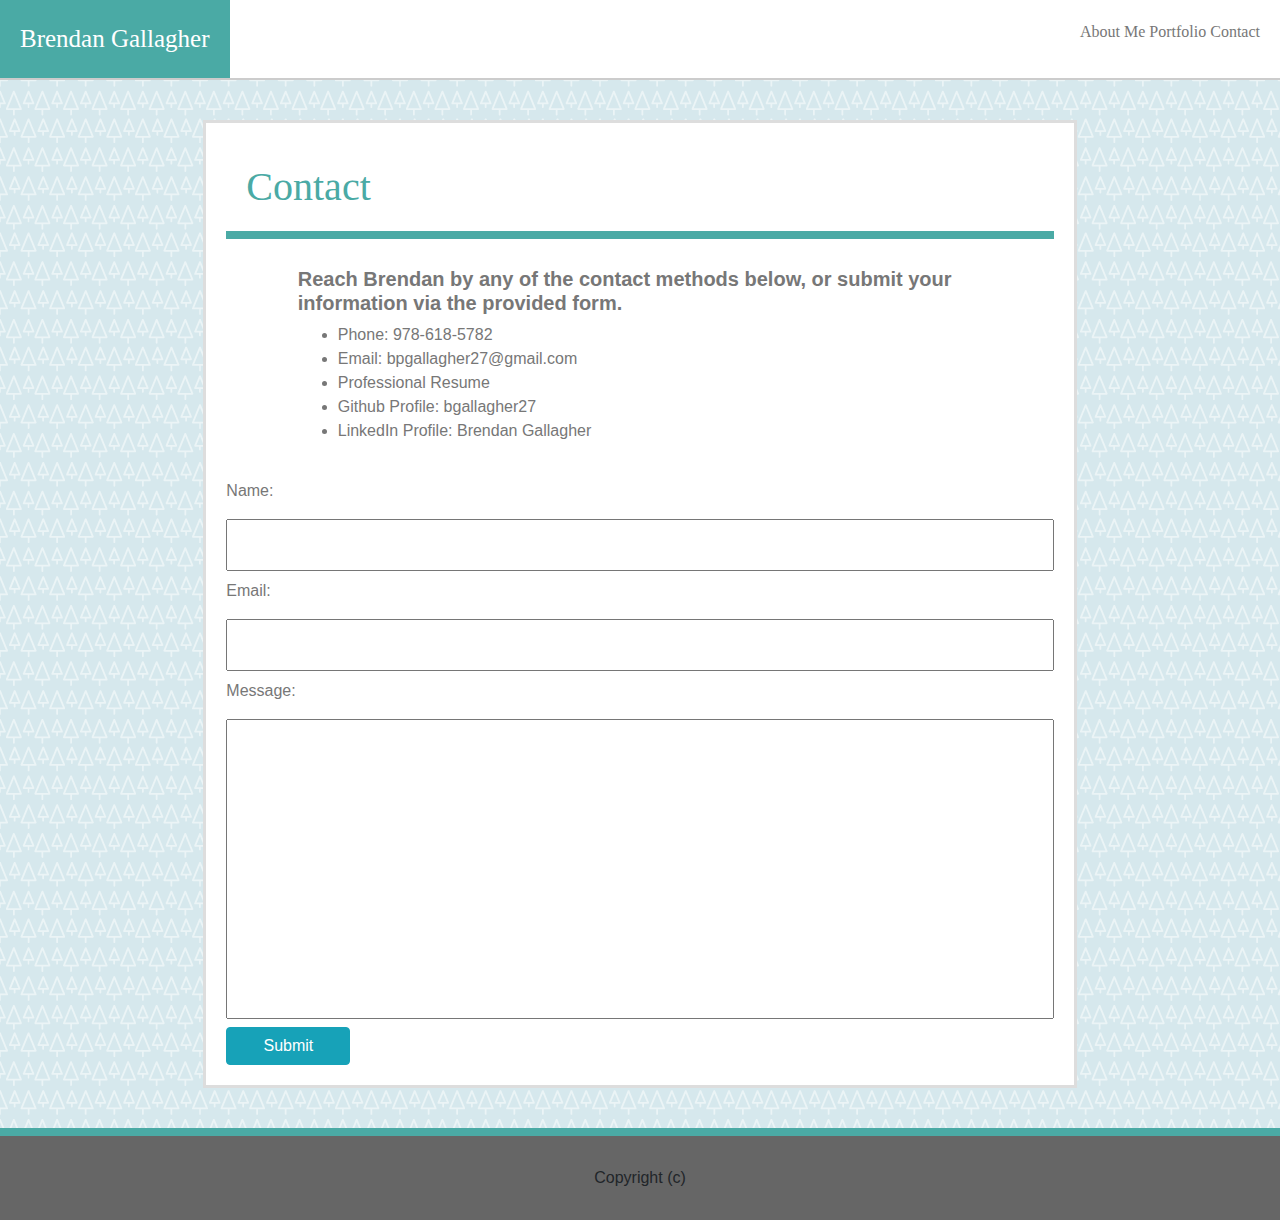
<file: contact.html>
<!DOCTYPE html>
<html lang="en us">

    <head>
        <meta charset="UTF-8">
        <title>BG Contact</title>
        <link rel="stylesheet" href="https://stackpath.bootstrapcdn.com/bootstrap/4.4.1/css/bootstrap.min.css" integrity="sha384-Vkoo8x4CGsO3+Hhxv8T/Q5PaXtkKtu6ug5TOeNV6gBiFeWPGFN9MuhOf23Q9Ifjh" crossorigin="anonymous">
        <link rel="stylesheet" href="assets/css/style.css">
    </head>

    <body>
        <header class="header">
            <span class="name">
                Brendan Gallagher 
            </span>

            <span class="navigation">
                <nav>
                    <a href="index.html">About Me</a>
                    <a href="portfolio.html">Portfolio</a>
                    <a href="contact.html">Contact</a>
                </nav>
            </span>
        </header>

        <div class="row">
            <section class="content col-xs-12 col-sm-12 col-md-8">
                <div>    
                    <h1>Contact</h1>
                </div>

                <div class="row">
                    <div class="col-xs-12 col-sm-12 col-md-10" id="BG-contact">
                        <h5>Reach Brendan by any of the contact methods below, or submit your information via the provided form.</h5>
                        <ul>
                            <li>Phone: 978-618-5782</li>
                            <li>Email: bpgallagher27@gmail.com</li>
                            <li><a href="assets/resume.pdf" target="_blank">Professional Resume</a></li>
                            <li>Github Profile: <a href="https://github.com/bgallagher27" target="_blank">bgallagher27</a></li>
                            <li>LinkedIn Profile: <a href="https://www.linkedin.com/in/brendan-gallagher-38345050/" target="_blank">Brendan Gallagher</a></li>
                        </ul>
                    </div>
                </div>

                <div class="row">
                    <div class="col-xs-12 col-sm-12 col-md-12">
                        <form class="form" method="POST" action="mailto:bpgallagher27@gmail.com">
                            <label for="input-name">Name:</label>
                            <br>
                            <input id="input-name" type="text" name="name">
                            <br>
                            <label for="input-email">Email:</label>
                            <br>
                            <input id="input-email" type="text" name="email">
                            <br>
                            <label for="input-message">Message:</label>
                            <br>
                            <input id="input-message" class="form-message" type="text" name="message">
                            <br>
                            <input id="form-submit" type="submit" class="btn btn-info">
                        </form>
                    </div>
                </div>
            </section>
        </div>

        <footer class="footer">
            Copyright (c)
        </footer>
    </body>
</html>
</file>
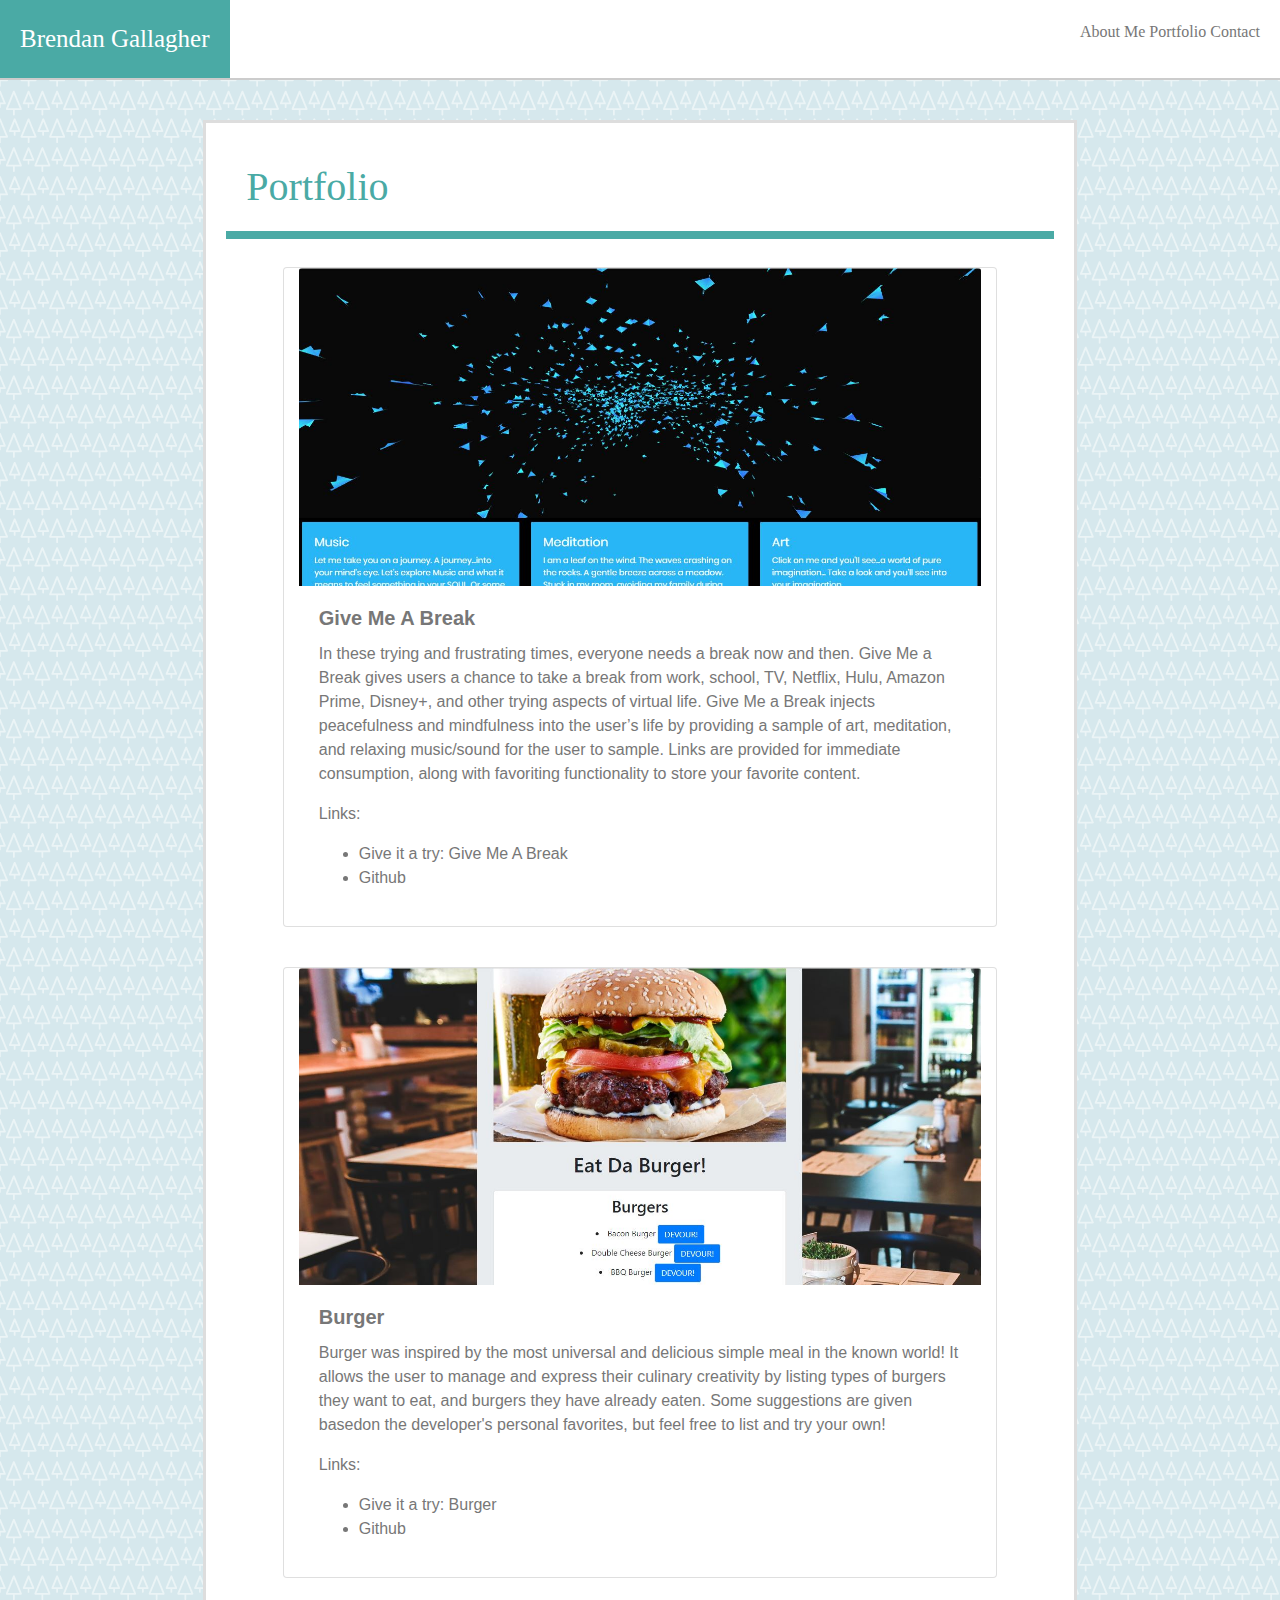
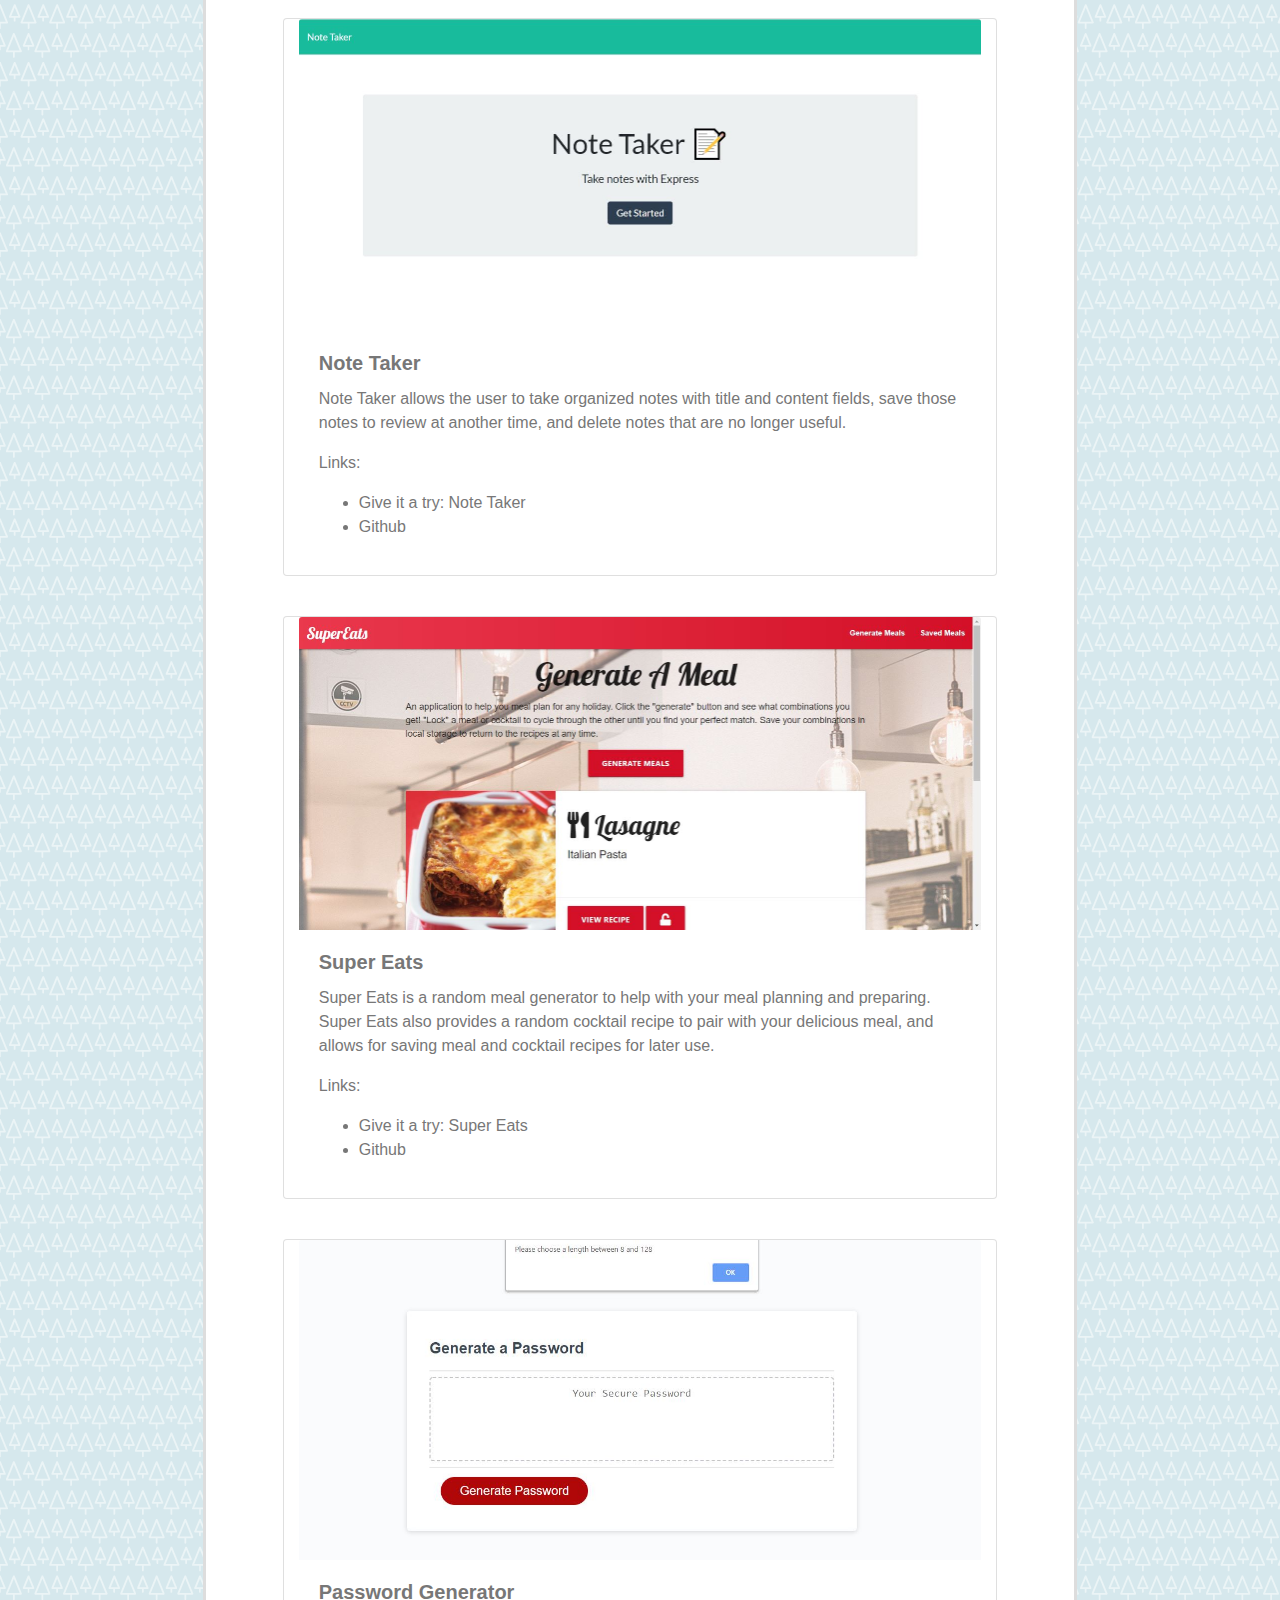
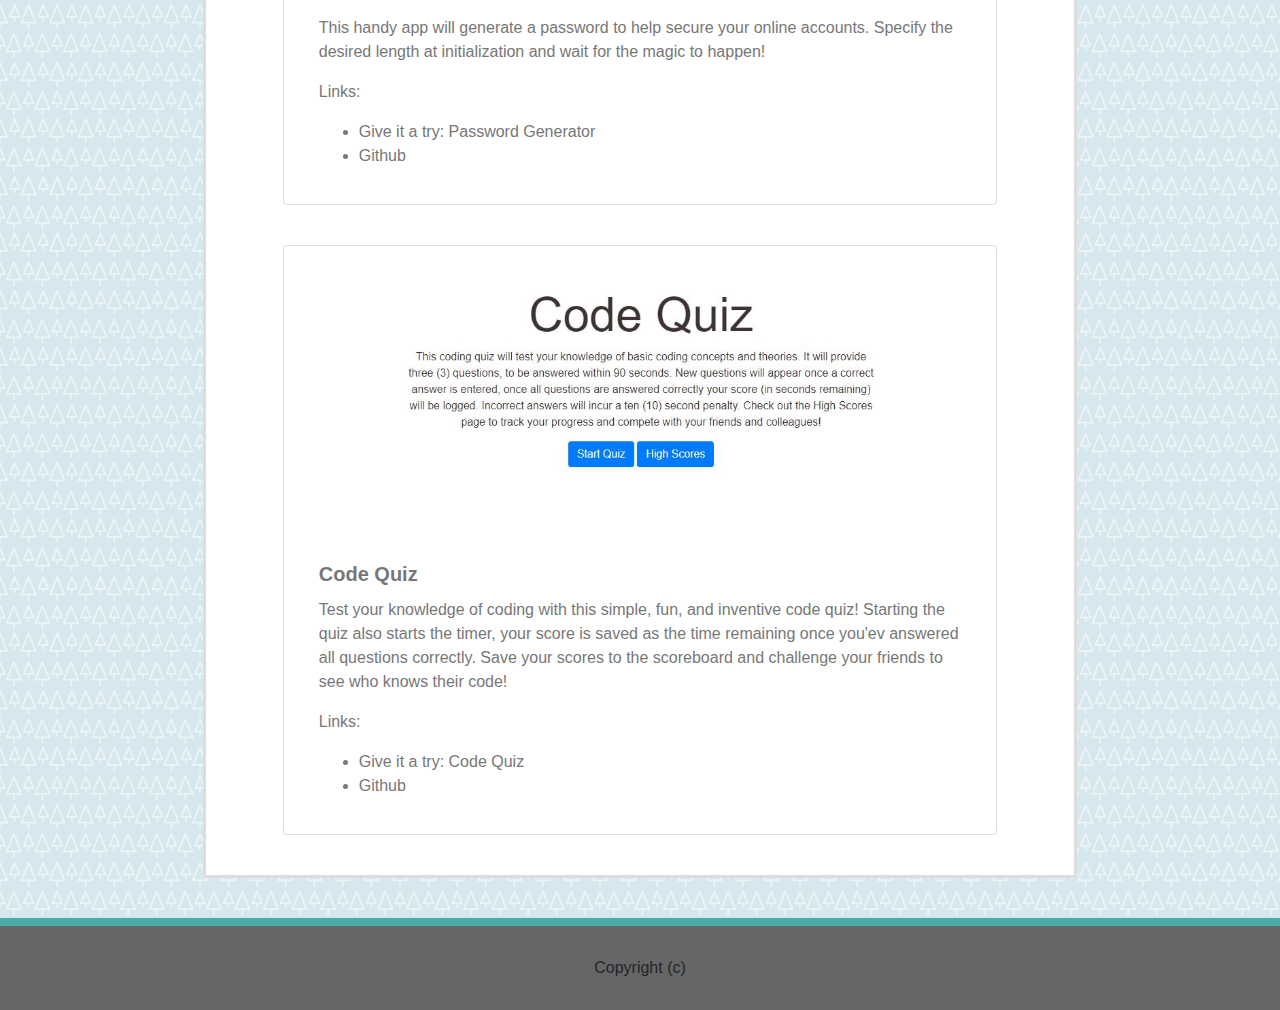
<file: portfolio.html>
<!DOCTYPE html>
<html lang="en us">

    <head>
        <meta charset="UTF-8">
        <title>BG Portfolio</title>
        <link rel="stylesheet" href="https://stackpath.bootstrapcdn.com/bootstrap/4.4.1/css/bootstrap.min.css" integrity="sha384-Vkoo8x4CGsO3+Hhxv8T/Q5PaXtkKtu6ug5TOeNV6gBiFeWPGFN9MuhOf23Q9Ifjh" crossorigin="anonymous">
        <link rel="stylesheet" href="assets/css/style.css">
    </head>

    <body>
        <header class="header">
            <span class="name">
                Brendan Gallagher 
            </span>

            <span class="navigation">
                <nav>
                    <a href="index.html">About Me</a>
                    <a href="portfolio.html">Portfolio</a>
                    <a href="contact.html">Contact</a>
                </nav>
            </span>
        </header>

        <div class="row">
            <section class="content col-xs-12 col-sm-12 col-md-8">
                <div>    
                    <h1>Portfolio</h1>
                </div>

                    <div class="row">
                        <div class="card col-xs-12 col-sm-12 col-md-10">
                            <img src="assets/images/project-2.JPG" class="card-img-top" alt="Super Eats">
                            <div class="card-body">
                                <h5 class="card-title">Give Me A Break</h5>
                                    <p class="card-text">In these trying and frustrating times, everyone needs a break now and then. Give Me a Break gives users a chance to take a break from work, school, TV, Netflix, Hulu, Amazon Prime, Disney+, and other trying aspects of virtual life. Give Me a Break injects peacefulness and mindfulness into the user’s life by providing a sample of art, meditation, and relaxing music/sound for the user to sample. Links are provided for immediate consumption, along with favoriting functionality to store your favorite content.</p>
                                    <p class="card-text">Links:</p>
                                <ul>
                                    <li class="card-text">Give it a try: <a href="https://nameless-earth-27554.herokuapp.com/" target="_blank">Give Me A Break</a></li>
                                    <li class="card-text"><a href="https://github.com/nwsanfor24/project-2" target="_blank">Github</a></li>
                                </ul>
                            </div>
                        </div>
                    </div>
                
                    <div class="row">
                        <div class="card col-xs-12 col-sm-12 col-md-10">
                            <img src="assets/images/burger.JPG" class="card-img-top" alt="Super Eats">
                            <div class="card-body">
                                <h5 class="card-title">Burger</h5>
                                    <p class="card-text">Burger was inspired by the most universal and delicious simple meal in the known world! It allows the user to manage and express their culinary creativity by listing types of burgers they want to eat, and burgers they have already eaten. Some suggestions are given basedon the developer's personal favorites, but feel free to list and try your own!</p>
                                    <p class="card-text">Links:</p>
                                <ul>
                                    <li class="card-text">Give it a try: <a href="https://git.heroku.com/floating-lowlands-37506.git" target="_blank">Burger</a></li>
                                    <li class="card-text"><a href="https://github.com/bgallagher27/burger" target="_blank">Github</a></li>
                                </ul>
                            </div>
                        </div>
                    </div>

                    <div class="row">
                        <div class="card col-xs-12 col-sm-12 col-md-10">
                            <img src="assets/images/note-taker.JPG" class="card-img-top" alt="Super Eats">
                            <div class="card-body">
                                <h5 class="card-title">Note Taker</h5>
                                    <p class="card-text">Note Taker allows the user to take organized notes with title and content fields, save those notes to review at another time, and delete notes that are no longer useful.</p>
                                    <p class="card-text">Links:</p>
                                <ul>
                                    <li class="card-text">Give it a try: <a href="https://damp-everglades-27667.herokuapp.com/" target="_blank">Note Taker</a></li>
                                    <li class="card-text"><a href="https://github.com/bgallagher27/note-taker" target="_blank">Github</a></li>
                                </ul>
                            </div>
                        </div>
                    </div>

                    <div class="row">
                        <div class="card col-xs-12 col-sm-12 col-md-10">
                            <img src="assets/images/project.JPG" class="card-img-top" alt="Super Eats">
                            <div class="card-body">
                                <h5 class="card-title">Super Eats</h5>
                                    <p class="card-text">Super Eats is a random meal generator to help with your meal planning and preparing. Super Eats also provides a random cocktail recipe to pair with your delicious meal, and allows for saving meal and cocktail recipes for later use.</p>
                                    <p class="card-text">Links:</p>
                                <ul>
                                    <li class="card-text">Give it a try: <a href="https://nwsanfor24.github.io/holiday-meal-planner/" target="_blank">Super Eats</a></li>
                                    <li class="card-text"><a href="https://github.com/nwsanfor24/holiday-meal-planner" target="_blank">Github</a></li>
                                </ul>
                            </div>
                        </div>
                    </div>

                    <div class="row">
                        <div class="card col-xs-12 col-sm-12 col-md-10">
                            <img src="assets/images/password-gen.JPG" class="card-img-top" alt="password generator">
                            <div class="card-body">
                                <h5 class="card-title">Password Generator</h5>
                                    <p class="card-text">This handy app will generate a password to help secure your online accounts. Specify the desired length at initialization and wait for the magic to happen!</p>
                                    <p class="card-text">Links:</p>
                                <ul>
                                    <li class="card-text">Give it a try: <a href="https://bgallagher27.github.io/password-generator/" target="_blank">Password Generator</a></li>
                                    <li class="card-text"><a href="https://github.com/bgallagher27/password-generator" target="_blank">Github</a></li>
                                </ul>
                            </div>
                        </div>
                    </div>

                    <div class="row">
                        <div class="card col-xs-12 col-sm-12 col-md-10">
                            <img src="assets/images/code-quiz.JPG" class="card-img-top" alt="code quiz">
                            <div class="card-body">
                                <h5 class="card-title">Code Quiz</h5>
                                    <p class="card-text">Test your knowledge of coding with this simple, fun, and inventive code quiz! Starting the quiz also starts the timer, your score is saved as the time remaining once you'ev answered all questions correctly. Save your scores to the scoreboard and challenge your friends to see who knows their code!</p>
                                    <p class="card-text">Links:</p>
                                <ul>
                                    <li class="card-text">Give it a try: <a href="https://bgallagher27.github.io/code-quiz/" target="_blank">Code Quiz</a></li>
                                    <li class="card-text"><a href="https://github.com/bgallagher27/code-quiz" target="_blank">Github</a></li>
                                </ul>
                            </div>
                        </div>
                    </div>
            </section>
        </div>

        <footer class="footer">
            Copyright (c)
        </footer>
    </body>
</html>
</file>
<file: assets/css/style.css>
body {
    background-image: url("../images/trees.png");
    background-color: rgba(95, 86, 86, 0.034);
    display: flex;
    flex-direction: column;
}

#form-submit {
    width: 15%;
}

#BG-contact {
    margin: 0 auto;
    margin-top: 20px;
    margin-bottom: 20px;
}

.header {
    background-color: #ffffff;
    border-bottom: 2px solid #cccccc;
    margin-bottom: 40px;
    font-family: 'Georgia', Times, 'Times New Roman', serif;
}

.name {
    background-color: #4aaaa5;
    float: left;
    color: white;
    padding: 20px;
    font-size: 25px;
}

input[type=text] {
    width: 100%;
    padding: 12px 20px;
    margin: 8px 0;
    box-sizing: border-box;
    
}

.form-message {
    height: 300px;
}

img.profile-pic {
    margin-right: 20px;
    float: left;
    height: auto;
    width: 25%;
}

.navigation {
    float: right;
    padding: 20px;
}

a:link {
    color: #777777;
}

a:visited {
    color: #777777;
}

a:hover {
    color: #777777;
}

a:active {
    color: #777777
}

.content {
    width: 960px;
    background-color: white;
    margin: 0 auto;
    color: #777777;
    border: 3px solid #dddddd;
    font-family: 'Arial', 'Helvetica Neue', Helvetica, sans-serif;
    padding: 20px;
}

h1 {
    border-bottom: 8px solid #4aaaa5;
    padding: 20px;
    color: #4aaaa5;
    font-family: 'Georgia', Times, 'Times New Roman', serif;
}

.card {
    margin: 0 auto;
    margin-top: 20px;
    margin-bottom: 20px;
}

h5 {
    font-weight: bold;
}

.footer {
    flex-shrink: 0;
    background-color: #666666;
    margin-bottom: -10px;
    margin-top: 40px;
    padding: 30px;
    border-top: 8px solid #4aaaa5;
    text-align: center;
}
</file>
